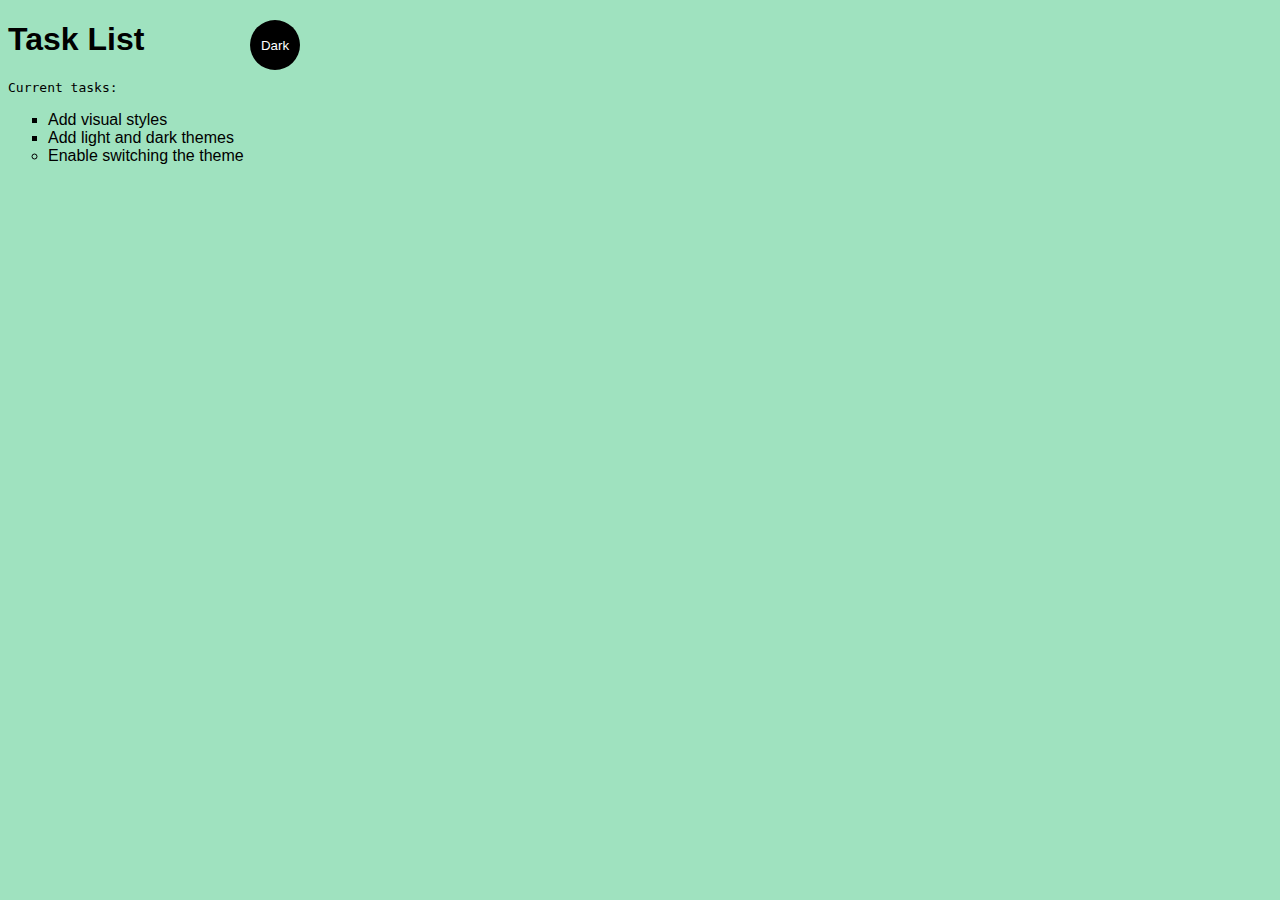
<file: davidtestsite/index.html>
<!DOCTYPE html>
<html lang="en">
  <head>
    <meta charset="utf-8">
    <meta http-equiv="X-UA-Compatible" content="IE=edge">
    <meta name="viewport" content="width=device-width, initial-scale=1.0">
    <title>Simple website</title>
    <link rel="stylesheet" href="main.css">
  </head>
  <body class="light-theme">
    <h1>Task List</h1>
    <p id="msg">Current tasks:</p>
    <ul>
      <li class="list">Add visual styles</li>
      <li class="list">Add light and dark themes</li>
      <li>Enable switching the theme</li>
    </ul>
    <div>
      <button class="btn">Dark</button>
    </div>
    <script src="app.js"></script>
    <noscript>Please enable javascript!</noscript>
  </body>
</html>
</file>
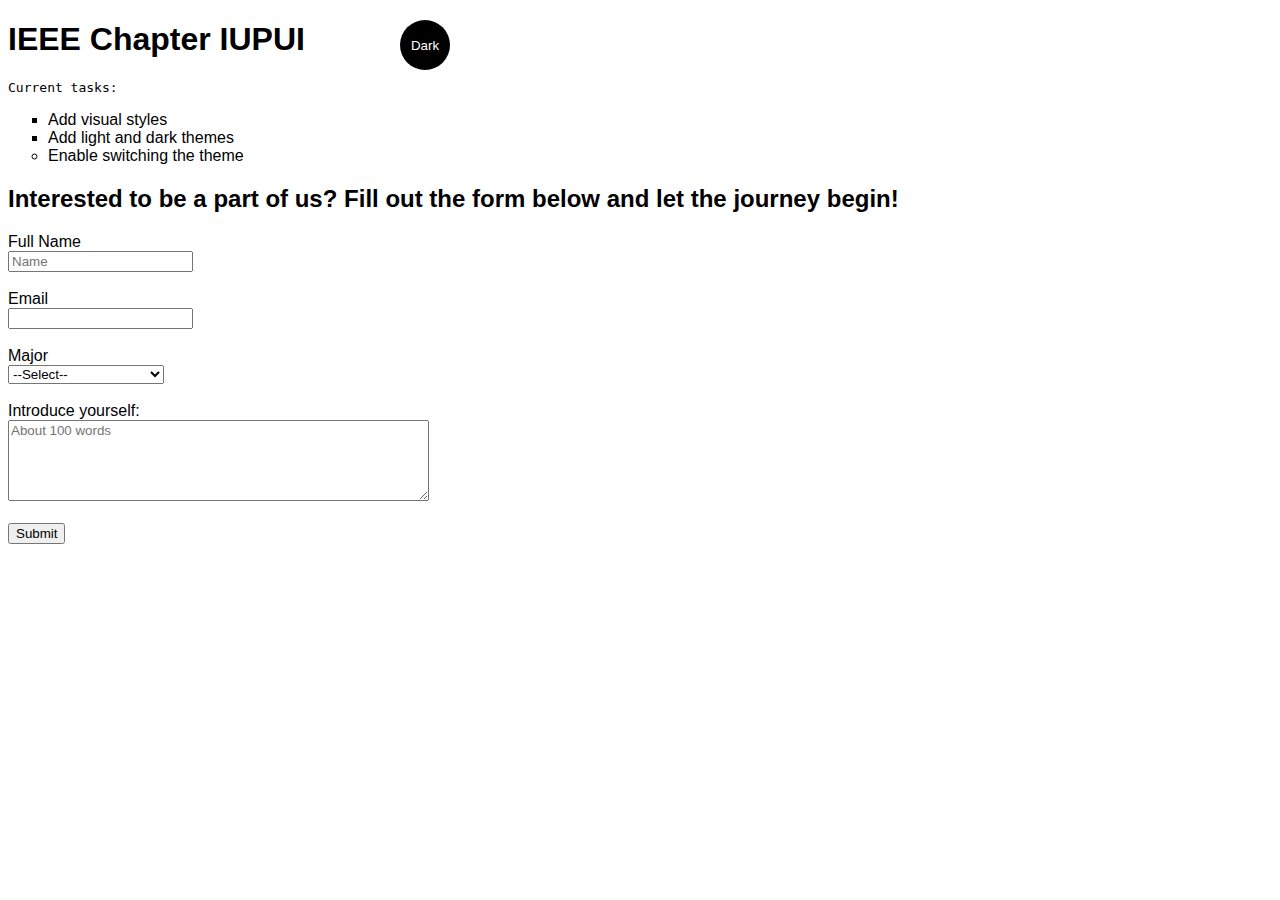
<file: davidtestsite/Color Switcher/index.html>
<!DOCTYPE html>
<html lang="en">
  <head>
    <meta charset="utf-8">
    <meta http-equiv="X-UA-Compatible" content="IE=edge">
    <meta name="viewport" content="width=device-width, initial-scale=1.0">
    <title>IEEE Chapter IUPUI</title>
    <link rel="stylesheet" href="main.css">
  </head>
  <body class="light-theme">
    <h1>IEEE Chapter IUPUI</h1>
    <p id="msg">Current tasks:</p>
    <ul>
      <li class="list">Add visual styles</li>
      <li class="list">Add light and dark themes</li>
      <li>Enable switching the theme</li>
    </ul>
    <div>
      <button class="btn">Dark</button>
    </div>
    <script src="app.js"></script>
    <noscript>Please enable javascript!</noscript>

    <div>
      <h2>Interested to be a part of us? Fill out the form below and let the journey begin!</h1>
      <form>
        <label for="Full Name">Full Name</label>
        <br>
        <input type="text" placeholder = "Name" onclick="this.value=''; this.style.color='#000'">
        <br>
        <br>
        <label for="Email">Email</label>
        <br>
        <input type="email" onclick="this.value=''; this.style.color='#000'">
        <br>
        <br>
        <label for="Major">Major</label>
        <br>
        <select onclick="this.value=''; this.style.color='#000'">
          <option value="" disabled selected>--Select--</option>
          <option value="">Computer Engineering</option>
          <option value="">Electrical Engineering</option>
          <option value="">Computer Science</option>
          <option value="">Other</option>
        </select>
        <br>
        <br>
        <label for="Message">Introduce yourself:</label>
        <br>
        <textarea name="" cols="50" rows="5" placeholder="About 100 words" onclick="this.value=''; this.style.color='#000'"></textarea>
        <br>
        <br>
        <input type="submit" value="Submit">
  
  
      </form>

    </div>
    
  </body>
</html>
</file>
<file: davidtestsite/main.css>
:root {
  --green: #9fe2bf;
  --white: #ffffff;
  --black: #000000;
}

* {
  color: var(--fontColor);
  font-family: helvetica;
}
body {
    background: var(--bg);
}

ul {
    font-family: helvetica;
}

li {
  list-style: circle;
}

.list {
  list-style: square;
}

#msg {
  font-family: monospace;
}

.light-theme {
  --bg: var(--green);
  --fontColor: var(--black);
  --btnBg: var(--black);
  --btnFontColor: var(--white);
}

.dark-theme {
  --bg: var(--black);
  --fontColor: var(--green);
  --btnBg: var(--white);
  --btnFontColor: var(--black);
}

.btn {
  position: absolute;
  top: 20px;
  left: 250px;
  height: 50px;
  width: 50px;
  border-radius: 50%;
  border: none;
  color: var(--btnFontColor);
  background-color: var(--btnBg);
}

.btn:focus { outline-style: none; }
</file>
<file: davidtestsite/Color Switcher/main.css>
:root {
  --green: #9fe2bf;
  --white: #ffffff;
  --black: #000000;
  --cyan: #FF0000;
}

* {
  color: var(--fontColor);
  font-family: helvetica;
}
body {
    background: var(--bg);
}

ul {
    font-family: helvetica;
}

li {
  list-style: circle;
}

.list {
  list-style: square;
}

#msg {
  font-family: monospace;
}

.light-theme {
  --bg: var(--white);
  --fontColor: var(--black);
  --btnBg: var(--black);
  --btnFontColor: var(--white);
}

.dark-theme {
  --bg: var(--black);
  --fontColor: var(--cyan);
  --btnBg: var(--white);
  --btnFontColor: var(--black);
}

.btn {
  position: absolute;
  top: 20px;
  left: 400px;
  height: 50px;
  width: 50px;
  border-radius: 50%;
  border: none;
  color: var(--btnFontColor);
  background-color: var(--btnBg);
}

.btn:focus { outline-style: none; }
</file>
